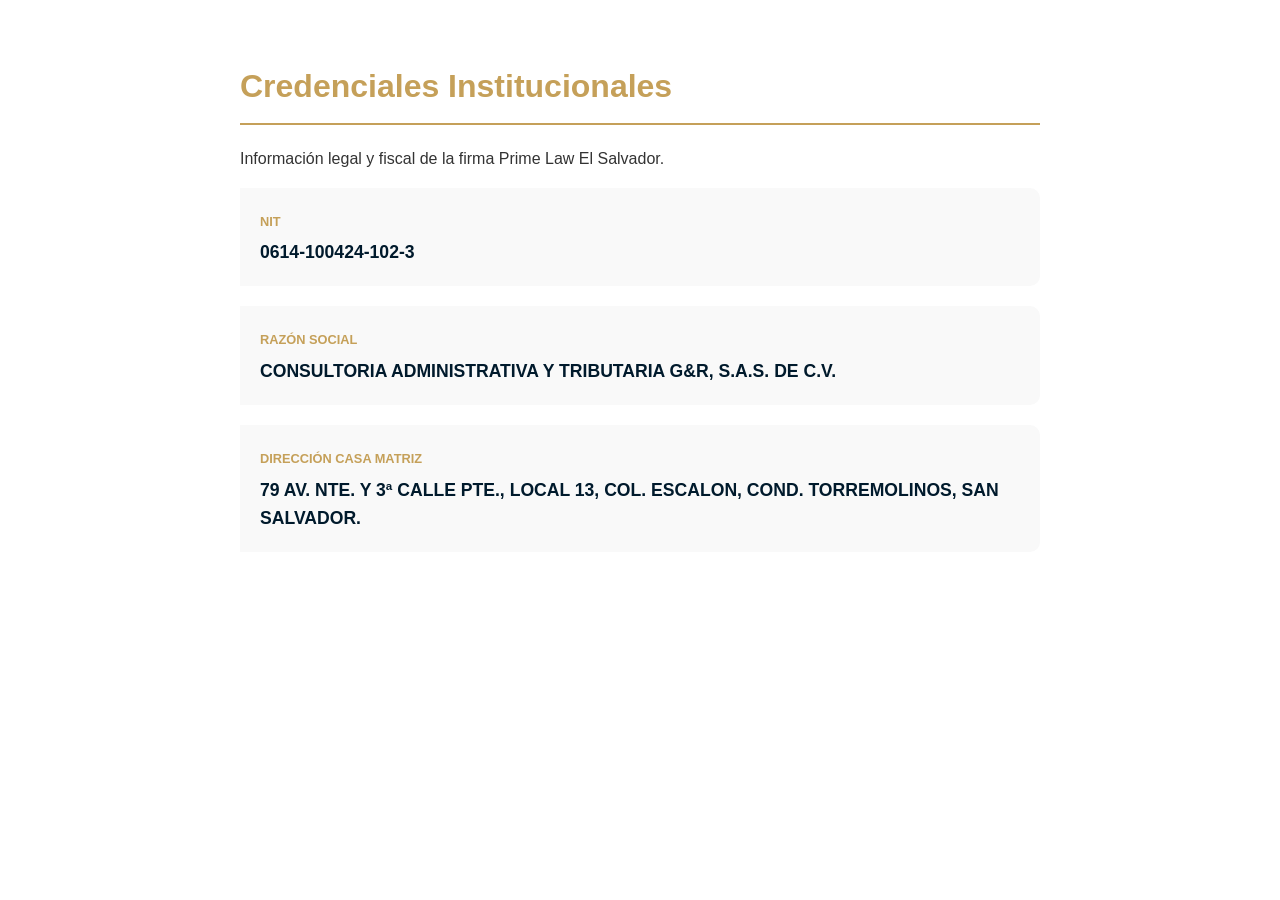
<file: html/cred.html>
<!DOCTYPE html>
<html lang="es">
<head>
    <meta charset="UTF-8">
    <meta name="viewport" content="width=device-width, initial-scale=1.0">
    <title>Credenciales de Prime Law</title>
    <style>
        body { font-family: sans-serif; padding: 40px; color: #333; line-height: 1.6; max-width: 800px; margin: auto; }
        h1 { color: #c5a059; border-bottom: 2px solid #c5a059; padding-bottom: 10px; }
        .caja-legal { background: #f9f9f9; padding: 20px; margin-bottom: 20px; border-radius: 0 10px 10px 0; }
        .titulo { font-weight: bold; color: #c5a059; font-size: 0.8rem; text-transform: uppercase; }
        .dato { display: block; font-size: 1.1rem; color: #001a2c; font-weight: bold; margin-top: 5px; }
    </style>

    <link rel="icon" type="image/png" href="../images/logo-sin-fondo.png">
    <link rel="shortcut icon" href="../images/logo-sin-fondo.png">
    <link rel="apple-touch-icon" href="../images/logo-sin-fondo.png">

    
</head>
<body>
    <h1>Credenciales Institucionales</h1>
    <p>Información legal y fiscal de la firma Prime Law El Salvador.</p>

    <div class="caja-legal">
        <span class="titulo">NIT</span>
        <span class="dato">0614-100424-102-3</span>
    </div>

    <div class="caja-legal">
        <span class="titulo">Razón Social</span>
        <span class="dato">CONSULTORIA ADMINISTRATIVA Y TRIBUTARIA G&R, S.A.S. DE C.V.</span>
    </div>

    <div class="caja-legal">
        <span class="titulo">Dirección Casa Matriz</span>
        <span class="dato">79 AV. NTE. Y 3ª CALLE PTE., LOCAL 13, COL. ESCALON, COND. TORREMOLINOS, SAN SALVADOR.</span>
    </div>

    <script>
    document.addEventListener('contextmenu', function(e) {
        e.preventDefault();
    }, false);

    document.addEventListener('keydown', function(e) {
        if (e.key === "F12") {
        e.preventDefault();
        }
        if (e.ctrlKey && e.shiftKey && e.key === "I") {
        e.preventDefault();
        }
        if (e.ctrlKey && e.shiftKey && e.key === "J") {
        e.preventDefault();
        }
        if (e.ctrlKey && e.key === "u") {
        e.preventDefault();
        }
    }, false);
    </script>
    
</body>
</html>
</file>
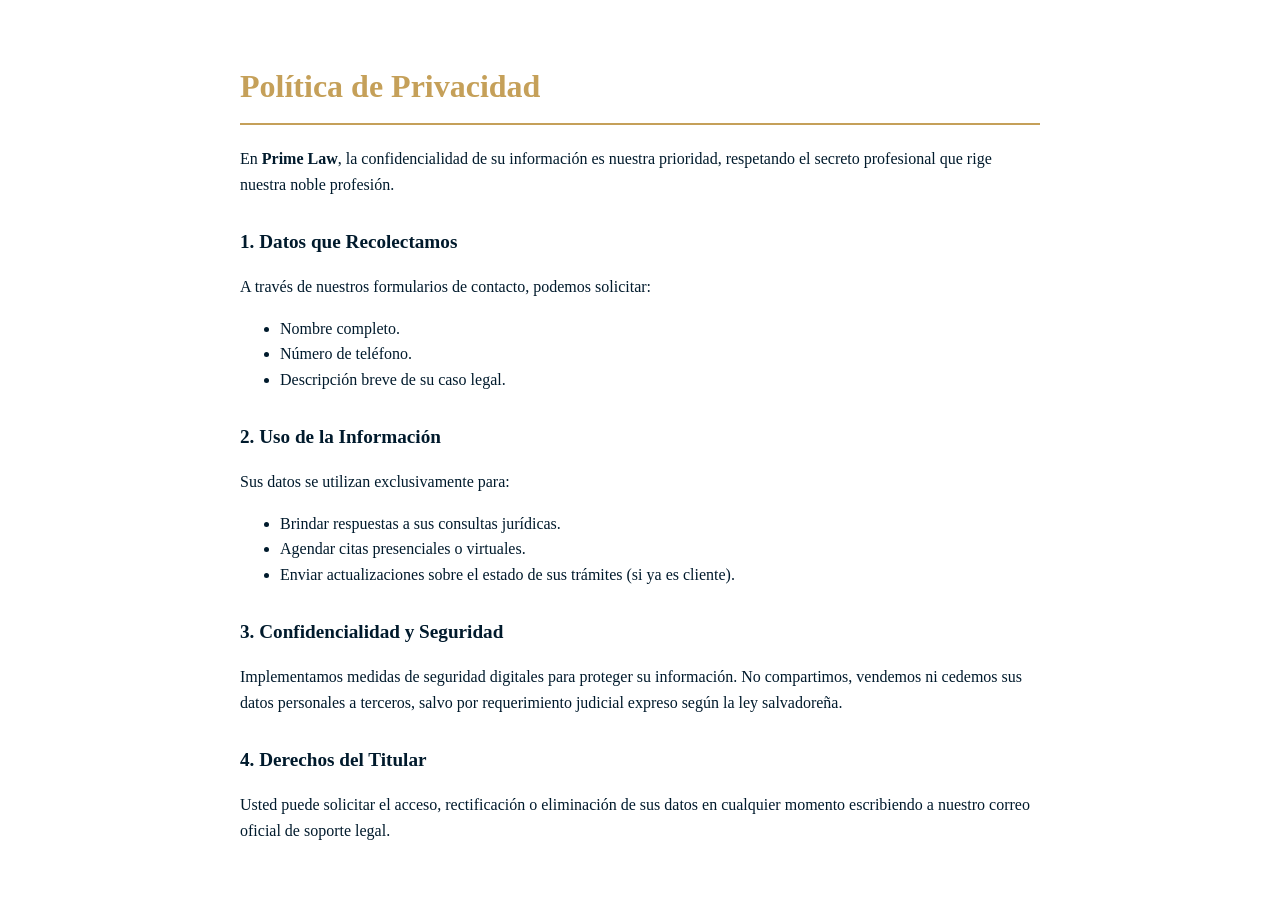
<file: html/politica.html>
<!DOCTYPE html>
<html lang="es">
<head>
    <meta charset="UTF-8">
    <meta name="viewport" content="width=device-width, initial-scale=1.0">
    <title>Política de Privacidad de Prime Law</title>
    <style>
        body { font-family: 'Lora', serif; line-height: 1.6; color: #001a2c; padding: 40px; max-width: 800px; margin: auto; }
        h1 { color: #c5a059; border-bottom: 2px solid #c5a059; padding-bottom: 10px; }
        h2 { color: #001a2c; margin-top: 30px; font-size: 1.2rem; }
        ul { margin-bottom: 15px; }
    </style>
    <link rel="icon" type="image/png" href="../images/logo-sin-fondo.png">
    <link rel="shortcut icon" href="../images/logo-sin-fondo.png">
    <link rel="apple-touch-icon" href="../images/logo-sin-fondo.png">

</head>
<body>
    <h1>Política de Privacidad</h1>
    <p>En <strong>Prime Law</strong>, la confidencialidad de su información es nuestra prioridad, respetando el secreto profesional que rige nuestra noble profesión.</p>

    <h2>1. Datos que Recolectamos</h2>
    <p>A través de nuestros formularios de contacto, podemos solicitar:</p>
    <ul>
        <li>Nombre completo.</li>
        <li>Número de teléfono.</li>
        <li>Descripción breve de su caso legal.</li>
    </ul>

    <h2>2. Uso de la Información</h2>
    <p>Sus datos se utilizan exclusivamente para:</p>
    <ul>
        <li>Brindar respuestas a sus consultas jurídicas.</li>
        <li>Agendar citas presenciales o virtuales.</li>
        <li>Enviar actualizaciones sobre el estado de sus trámites (si ya es cliente).</li>
    </ul>

    <h2>3. Confidencialidad y Seguridad</h2>
    <p>Implementamos medidas de seguridad digitales para proteger su información. No compartimos, vendemos ni cedemos sus datos personales a terceros, salvo por requerimiento judicial expreso según la ley salvadoreña.</p>

    <h2>4. Derechos del Titular</h2>
    <p>Usted puede solicitar el acceso, rectificación o eliminación de sus datos en cualquier momento escribiendo a nuestro correo oficial de soporte legal.</p>

    <script>
    document.addEventListener('contextmenu', function(e) {
        e.preventDefault();
    }, false);

    document.addEventListener('keydown', function(e) {
        if (e.key === "F12") {
        e.preventDefault();
        }
        if (e.ctrlKey && e.shiftKey && e.key === "I") {
        e.preventDefault();
        }
        if (e.ctrlKey && e.shiftKey && e.key === "J") {
        e.preventDefault();
        }
        if (e.ctrlKey && e.key === "u") {
        e.preventDefault();
        }
    }, false);
    </script>
    
</body>
</html>
</file>
